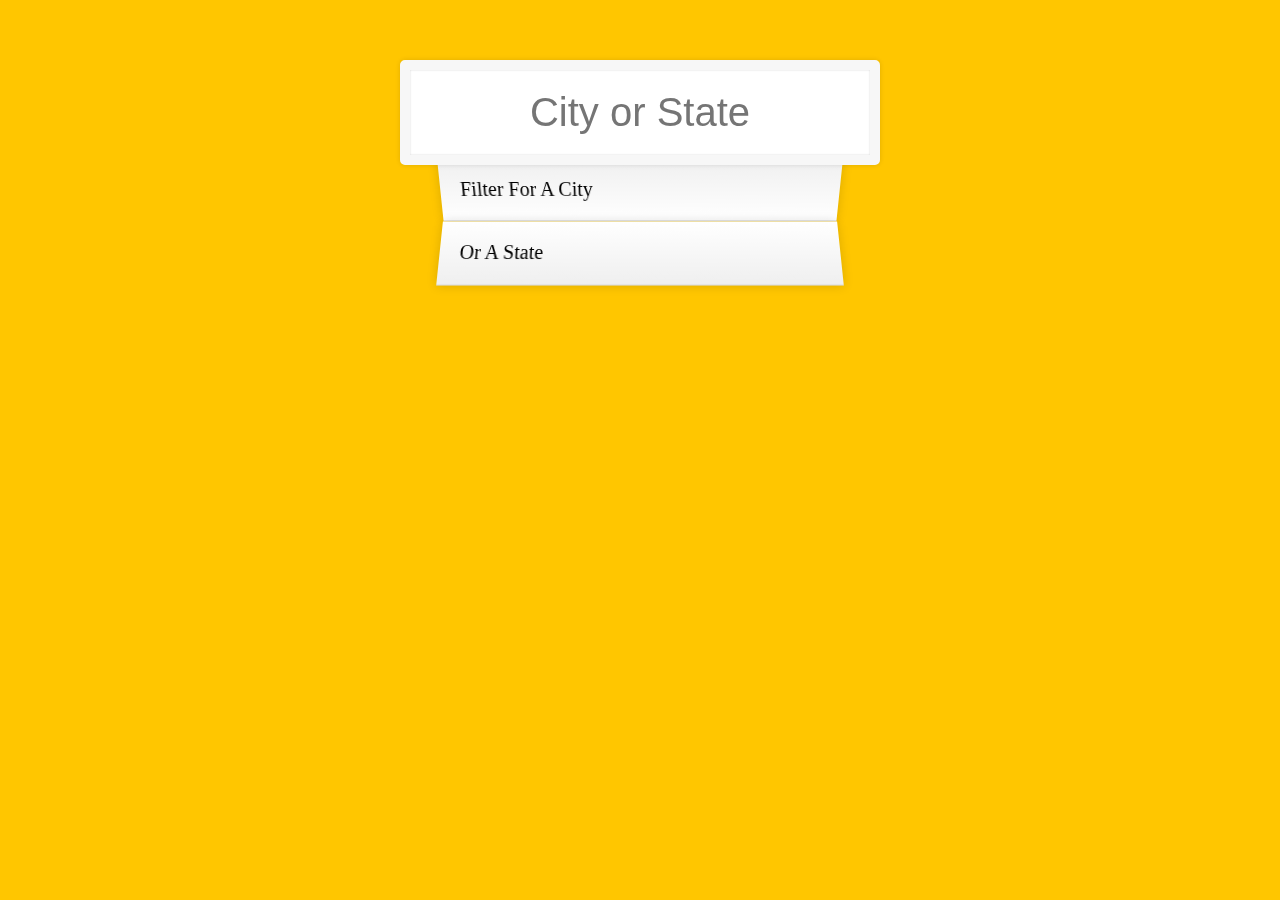
<file: Ajax/index.html>
<!DOCTYPE html>
<html lang="en">
<head>
    <meta charset="UTF-8">
    <meta http-equiv="X-UA-Compatible" content="IE=edge">
    <meta name="viewport" content="width=device-width, initial-scale=1.0">
    <link rel="stylesheet" href="styles.css">
    <title>Document</title>
</head>
<body>
    <form class="search-form">
        <input type="text" class="search" placeholder="City or State">
        <ul class="suggestions">
            <li>Filter for a city</li>
            <li>or a state</li>
        </ul>
    </form>
    <script>
        const endpoint = 'https://gist.githubusercontent.com/Miserlou/c5cd8364bf9b2420bb29/raw/2bf258763cdddd704f8ffd3ea9a3e81d25e2c6f6/cities.json';

        const cities = [];
        fetch(endpoint)
        .then(blob => blob.json())
        .then(data => cities.push(...data));
        
        function findMatches(findMatch, cities){
            return cities.filter(place => {
                const regex = RegExp(findMatch, 'gi');
                return place.city.match(regex) || place.state.match(regex);
            })
        }

        function displayMatches(){
            const matchArray = findMatches(this.value, cities);
            const html = matchArray.map(place => {
                return `
                <li>
                    <span class = 'name'> ${place.city}, ${place.state} </span>
                    <span class = 'population'> ${place.population}</span>
                </li>
                `
            }).join('');
            suggestions.innerHTML = html;
        }

        const searchInput = document.querySelector('.search');
        const suggestions = document.querySelector('.suggestions');

        searchInput.addEventListener('change', displayMatches);
        searchInput.addEventListener('keyup', displayMatches);
    </script>
</body>
</html>
</file>
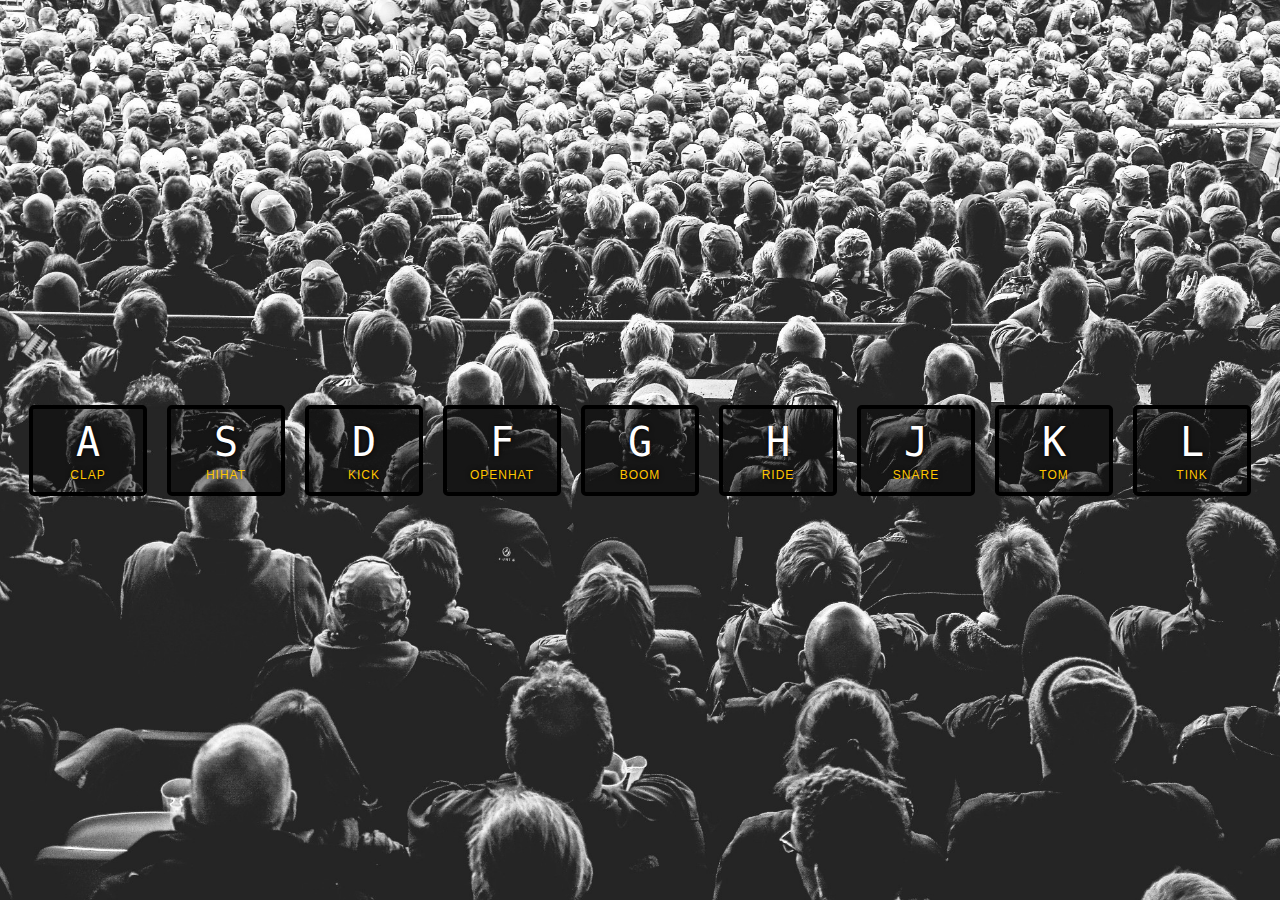
<file: Drum kit/index.html>
<!DOCTYPE html>
<html lang="en">
<head>
    <meta charset="UTF-8">
    <meta http-equiv="X-UA-Compatible" content="IE=edge">
    <meta name="viewport" content="width=device-width, initial-scale=1.0">
    <link rel="stylesheet" href="styles.css">
    <title>Drum Kit</title>
</head>
<body>
    <div class="keys">
        <div data-key="65" class="key">
            <kbd>A</kbd>
            <span class="sound">clap</span>
        </div>
        <div data-key="83" class="key">
            <kbd>S</kbd>
            <span class="sound">hihat</span>
        </div>
        <div data-key="68" class="key">
            <kbd>D</kbd>
            <span class="sound">kick</span>
        </div>
        <div data-key="70" class="key">
            <kbd>F</kbd>
            <span class="sound">openhat</span>
        </div>
        <div data-key="71" class="key">
            <kbd>G</kbd>
            <span class="sound">boom</span>
        </div>
        <div data-key="72" class="key">
            <kbd>H</kbd>
            <span class="sound">ride</span>
        </div>
        <div data-key="74" class="key">
            <kbd>J</kbd>
            <span class="sound">snare</span>
        </div>
        <div data-key="75" class="key">
            <kbd>K</kbd>
            <span class="sound">tom</span>
        </div>
        <div data-key="76" class="key">
            <kbd>L</kbd>
            <span class="sound">tink</span>
        </div>
    </div>
    
    <audio data-key="65" src="sounds/clap.wav"></audio>
    <audio data-key="83" src="sounds/hihat.wav"></audio>
    <audio data-key="68" src="sounds/kick.wav"></audio>
    <audio data-key="70" src="sounds/openhat.wav"></audio>
    <audio data-key="71" src="sounds/boom.wav"></audio>
    <audio data-key="72" src="sounds/ride.wav"></audio>
    <audio data-key="74" src="sounds/snare.wav"></audio>
    <audio data-key="75" src="sounds/tom.wav"></audio>
    <audio data-key="76" src="sounds/tink.wav"></audio>

    <script>
        function playSound(e){
            const audio = document.querySelector(`audio[data-key="${e.keyCode}"]`);
            const key = document.querySelector(`.key[data-key="${e.keyCode}"]`)
            if(!audio) return;
            audio.currentTime = 0;
            audio.play();
            key.classList.add('playing');
        };

        function removeTransition(e){
            this.classList.remove('playing');
        }

        const keys = document.querySelectorAll('.key'); 
        keys.forEach(key => key.addEventListener('transitionend', removeTransition));
        window.addEventListener('keydown', playSound);
    </script>
</body>
</html>
</file>
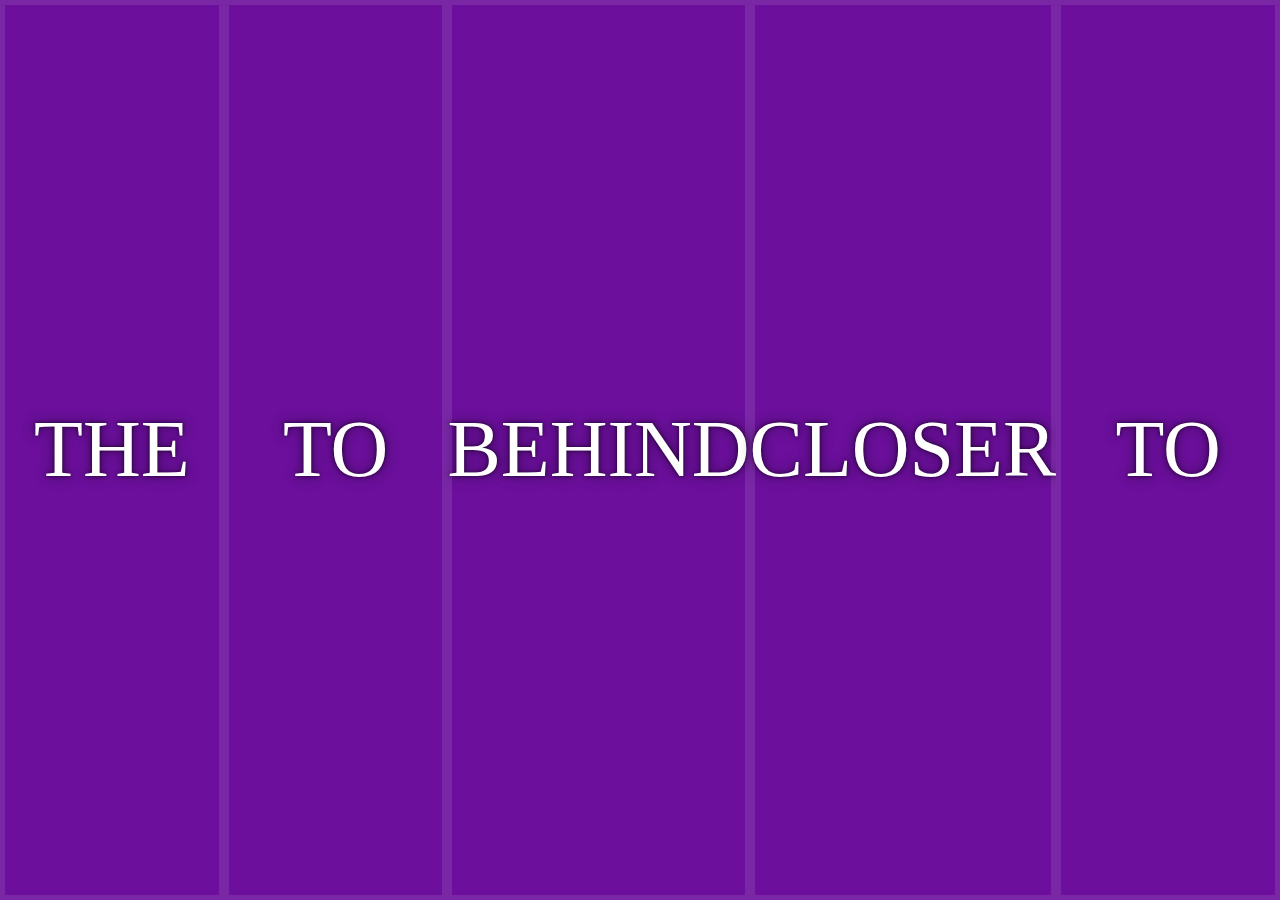
<file: Flexbox gallery/index.html>
<!DOCTYPE html>
<html lang="en">
<head>
    <meta charset="UTF-8">
    <meta http-equiv="X-UA-Compatible" content="IE=edge">
    <meta name="viewport" content="width=device-width, initial-scale=1.0">
    <link rel="stylesheet" href="styles.css">
    <title>Flex panel</title>
</head>
<body>
    <div class="panels">
        <div class="panel panel1">
            <p>To see</p>
            <p>The</p>
            <p>World</p>
        </div>
        <div class="panel panel2">
            <p>Things dangerous</p>
            <p>To</p>
            <p>come to</p>
        </div>
        <div class="panel panel3">
            <p>To see</p>
            <p>Behind</p>
            <p>Walls</p>
        </div>
        <div class="panel panel4">
            <p>Draw</p>
            <p>Closer</p>
            <p>(!)</p>
        </div>
        <div class="panel panel5">
            <p>And</p>
            <p>To</p>
            <p>Feel</p>
        </div>
    </div>
    <script>
        const panels = document.querySelectorAll('.panel');

        function toggleOpen(){
            this.classList.toggle('open');
        }

        function toggleActive(e){
            if(e.propertyName.includes('flex')){
                this.classList.toggle('open-active');
            }
            
        }

        panels.forEach(panel => panel.addEventListener('click', toggleOpen));
        panels.forEach(panel => panel.addEventListener('transitionend', toggleActive));
    </script>
</body>
</html>
</file>
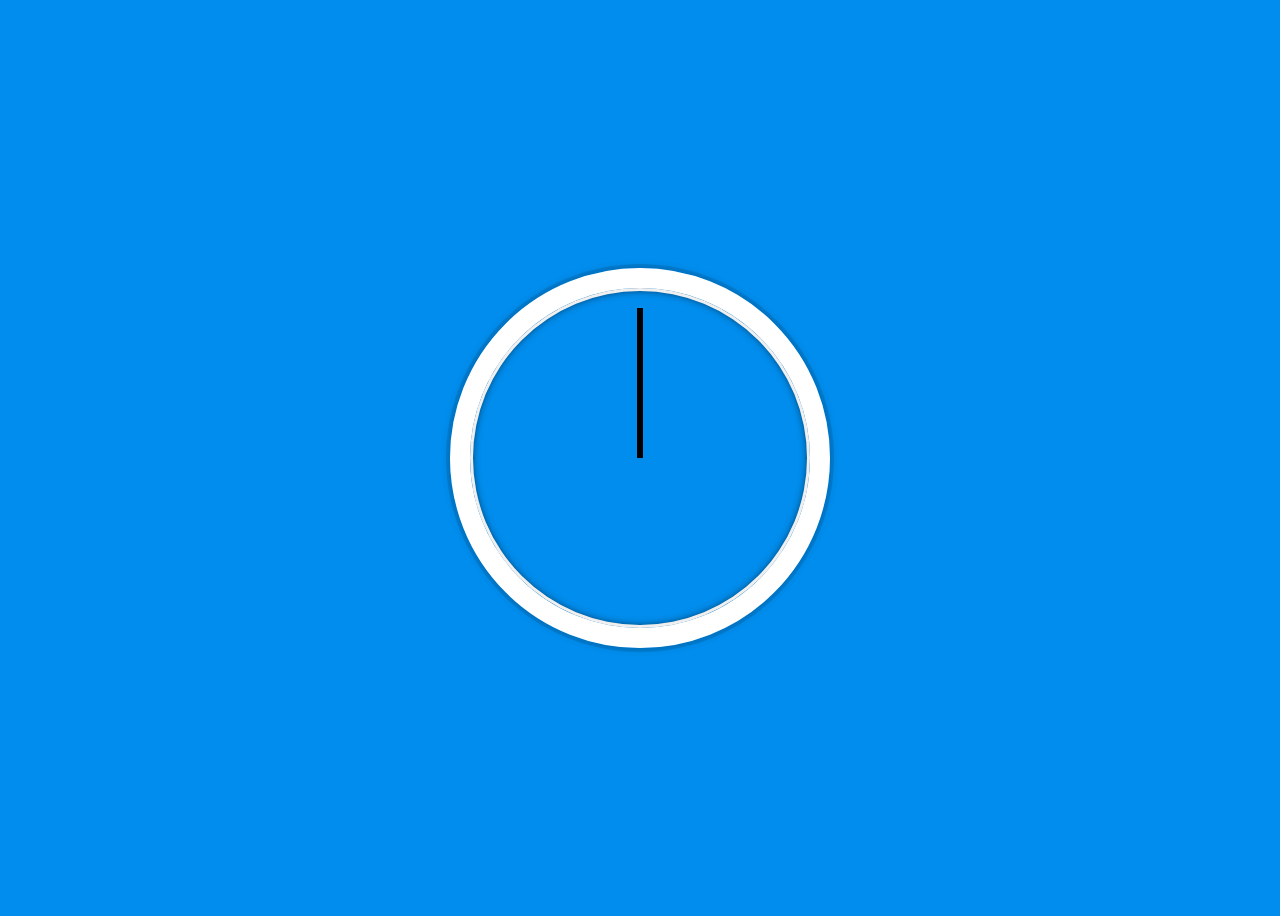
<file: Time clock/index.html>
<!DOCTYPE html>
<html lang="en">
<head>
    <meta charset="UTF-8">
    <meta http-equiv="X-UA-Compatible" content="IE=edge">
    <meta name="viewport" content="width=device-width, initial-scale=1.0">
    <link rel="stylesheet" href="styles.css">
    <title>Clock</title>
</head>
<body>
    <div class="clock">
        <div class="clock-face">
            <div class="hand hour-hand"></div>
            <div class="hand min-hand"></div>
            <div class="hand second-hand"></div>
        </div>
    </div>
    <script src="script.js"></script>
</body>
</html>
</file>
<file: Ajax/styles.css>
html {
  box-sizing: border-box;
  background: #ffc600;
  font-family: 'helvetica neue';
  font-size: 20px;
  font-weight: 200;
}

*, *:before, *:after {
  box-sizing: inherit;
}

input {
  width: 100%;
  padding: 20px;
}

.search-form {
  max-width: 400px;
  margin: 50px auto;
}

input.search {
  margin: 0;
  text-align: center;
  outline: 0;
  border: 10px solid #F7F7F7;
  width: 120%;
  left: -10%;
  position: relative;
  top: 10px;
  z-index: 2;
  border-radius: 5px;
  font-size: 40px;
  box-shadow: 0 0 5px rgba(0, 0, 0, 0.12), inset 0 0 2px rgba(0, 0, 0, 0.19);
}

.suggestions {
  margin: 0;
  padding: 0;
  position: relative;
  /*perspective: 20px;*/
}

.suggestions li {
  background: white;
  list-style: none;
  border-bottom: 1px solid #D8D8D8;
  box-shadow: 0 0 10px rgba(0, 0, 0, 0.14);
  margin: 0;
  padding: 20px;
  transition: background 0.2s;
  display: flex;
  justify-content: space-between;
  text-transform: capitalize;
}

.suggestions li:nth-child(even) {
  transform: perspective(100px) rotateX(3deg) translateY(2px) scale(1.001);
  background: linear-gradient(to bottom,  #ffffff 0%,#EFEFEF 100%);
}

.suggestions li:nth-child(odd) {
  transform: perspective(100px) rotateX(-3deg) translateY(3px);
  background: linear-gradient(to top,  #ffffff 0%,#EFEFEF 100%);
}

span.population {
  font-size: 15px;
}

.hl {
  background: #ffc600;
}
</file>
<file: Drum kit/styles.css>
html {
    font-size: 10px;
    background: url('./background.jpg') bottom center;
    background-size: cover;
}

body,html {
    margin: 0;
    padding: 0;
    font-family: sans-serif;
}

.keys {
    display: flex;
    flex: 1;
    min-height: 100vh;
    align-items: center;
    justify-content: center;
}

.key {
    border: .4rem solid black;
    border-radius: .5rem;
    margin: 1rem;
    font-size: 1.5rem;
    padding: 1rem .5rem;
    transition: all .07s ease;
    width: 10rem;
    text-align: center;
    color: white;
    background: rgba(0,0,0,0.4);
    text-shadow: 0 0 .5rem black;
}

.playing {
    transform: scale(1.1);
    border-color: #ffc600;
    box-shadow: 0 0 1rem #ffc600;
}

kbd {
    display: block;
    font-size: 4rem;
}

.sound {
    font-size: 1.2rem;
    text-transform: uppercase;
    letter-spacing: .1rem;
    color: #ffc600;
}
</file>
<file: Flexbox gallery/styles.css>
html {
  box-sizing: border-box;
  background: #ffc600;
  font-family: "helvetica neue";
  font-size: 20px;
  font-weight: 200;
}
body {
  margin: 0;
}
*,
*:before,
*:after {
  box-sizing: inherit;
}

.panels {
  min-height: 100vh;
  overflow: hidden;
  display: flex;
}

.panel {
  background: #6b0f9c;
  box-shadow: inset 0 0 0 5px rgba(255, 255, 255, 0.1);
  color: white;
  text-align: center;
  /* Safari transitionend event.propertyName === flex */
  /* Chrome + FF transitionend event.propertyName === flex-grow */
  transition: font-size 0.7s cubic-bezier(0.61, -0.19, 0.7, -0.11),
    flex 0.7s cubic-bezier(0.61, -0.19, 0.7, -0.11), background 0.2s;
  font-size: 20px;
  background-size: cover;
  background-position: center;
  flex: 1;
  justify-content: center;
  align-items: center;
  display: flex;
  flex-direction: column;
}

.panel1 {
  background-image: url(https://source.unsplash.com/gYl-UtwNg_I/1500x1500);
}
.panel2 {
  background-image: url(https://i.pinimg.com/originals/4f/2d/e6/4f2de68d3d767bc1b1ca97031181f0a6.jpg);
}
.panel3 {
  background-image: url(https://images.unsplash.com/photo-1465188162913-8fb5709d6d57?ixlib=rb-0.3.5&q=80&fm=jpg&crop=faces&cs=tinysrgb&w=1500&h=1500&fit=crop&s=967e8a713a4e395260793fc8c802901d);
}
.panel4 {
  background-image: url(https://source.unsplash.com/ITjiVXcwVng/1500x1500);
}
.panel5 {
  background-image: url(https://source.unsplash.com/3MNzGlQM7qs/1500x1500);
}

.panel > * {
  margin: 0;
  width: 100%;
  transition: transform 0.5s;
  /* border: 1px solid red; */
  flex: 1 0 auto;
  display: flex;
  justify-content: center;
  align-items: center;
}

.panel > *:first-child {
  transform: translateY(-100%);
}

.panel > *:last-child {
  transform: translateY(100%);
}

.panel.open-active > *:first-child,
.panel.open-active > *:last-child {
  transform: translateY(0);
}

.panel p {
  text-transform: uppercase;
  font-family: "Amatic SC", cursive;
  text-shadow: 0 0 4px rgba(0, 0, 0, 0.72), 0 0 14px rgba(0, 0, 0, 0.45);
  /* font-size: 2em; */
}

.panel p:nth-child(2) {
  font-size: 4em;
}

.panel.open {
  font-size: 40px;
  flex: 5;
}

.cta {
  color: white;
  text-decoration: none;
}
</file>
<file: Time clock/styles.css>
html {
        background:#018DED url(http://unsplash.it/1500/1000?image=881&blur=20);
        background-size:cover;
        font-family:'helvetica neue';
        text-align: center;
        font-size: 10px;
    }

    body {
        font-size: 2rem;
        display:flex;
        flex:1;
        min-height: 100vh;
        align-items: center;
    }

    .clock {
        width: 30rem;
        height: 30rem;
        border:20px solid white;
        border-radius:50%;
        margin:50px auto;
        position: relative;
        padding:2rem;
        box-shadow:
        0 0 0 4px rgba(0,0,0,0.1),
        inset 0 0 0 3px #EFEFEF,
        inset 0 0 10px black,
        0 0 10px rgba(0,0,0,0.2);
    }

    .clock-face {
        position: relative;
        width: 100%;
        height: 100%;
        transform: translateY(-3px);
        }

    .hand {
        width:50%;
        height:6px;
        background:black;
        position: absolute;
        top:50%;
        transform-origin: 100%;
        transform: rotate(90deg);
        transition: all 0.5s;
        transition-timing-function: cubic-bezier(0.1, 2.0, 0.58, 1);
    }
</file>
